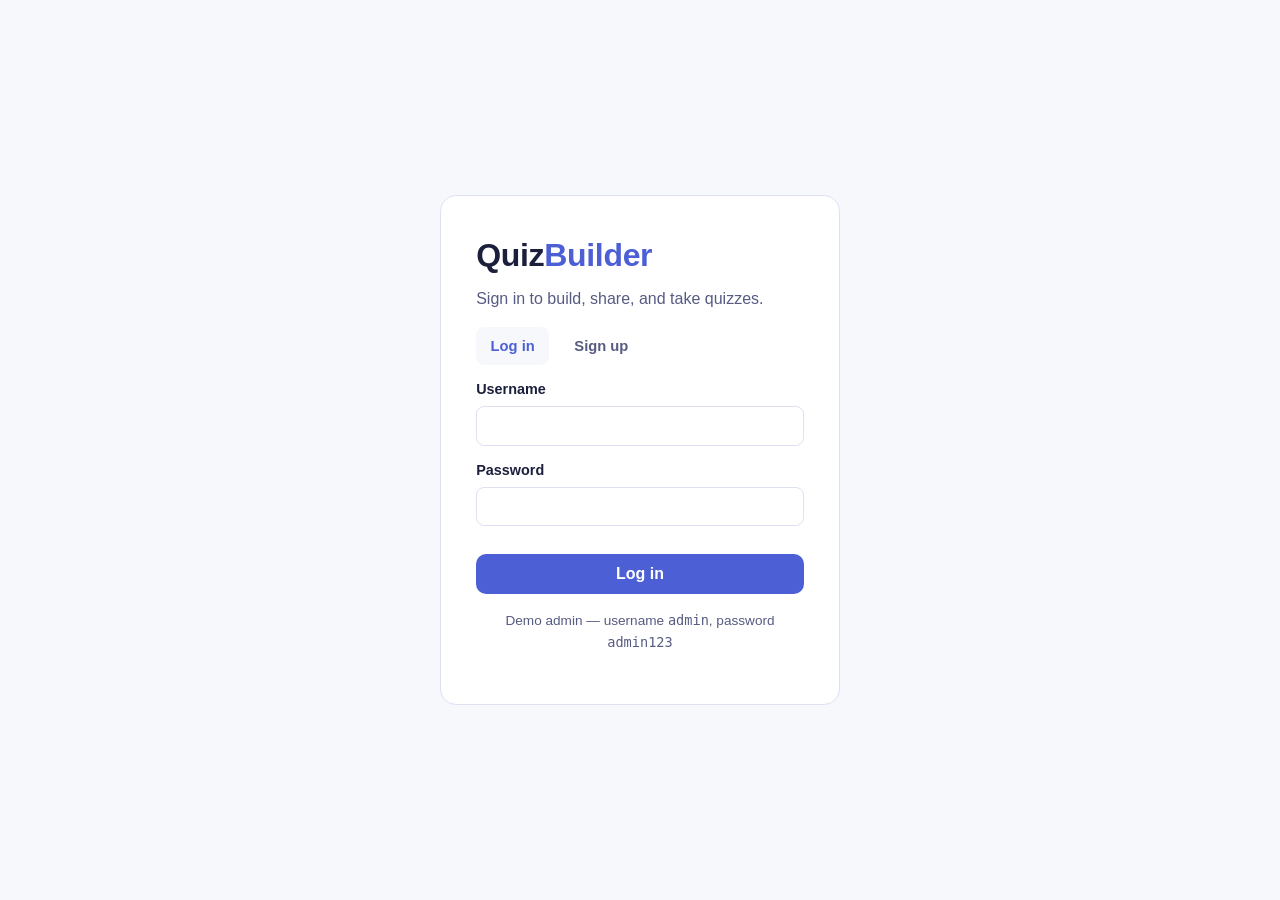
<file: index.html>
<!DOCTYPE html>
<html lang="en">
<head>
<meta charset="UTF-8">
<meta name="viewport" content="width=device-width, initial-scale=1">
<title>QuizBuilder — Sign in</title>
<link rel="stylesheet" href="css/style.css">
</head>
<body>

<div class="center-shell">
  <div class="auth-card">
    <h1>Quiz<span style="color:var(--primary)">Builder</span></h1>
    <p id="tagline">Sign in to build, share, and take quizzes.</p>

    <div class="tab-link active" id="tab-login" style="display:inline-block;margin-right:0.4rem;background:var(--paper)">Log in</div>
    <div class="tab-link" id="tab-signup" style="display:inline-block">Sign up</div>

    <!-- ===== Log in form ===== -->
    <form id="login-form">
      <label for="login-username">Username</label>
      <input type="text" id="login-username" autocomplete="username" required>

      <label for="login-password">Password</label>
      <input type="password" id="login-password" autocomplete="current-password" required>

      <div class="field-error" id="login-error"></div>

      <button type="submit" class="btn block" style="margin-top:1.4rem">Log in</button>
      <p class="helper" style="text-align:center;margin-top:1rem">Demo admin — username <code>admin</code>, password <code>admin123</code></p>
    </form>

    <!-- ===== Sign up form ===== -->
    <form id="signup-form" style="display:none">
      <label for="signup-name">Full name</label>
      <input type="text" id="signup-name" required>

      <label for="signup-username">Choose a username</label>
      <input type="text" id="signup-username" autocomplete="username" required>

      <label for="signup-password">Choose a password</label>
      <input type="password" id="signup-password" autocomplete="new-password" required minlength="4">

      <div class="field-error" id="signup-error"></div>

      <button type="submit" class="btn block" style="margin-top:1.4rem">Create account</button>
      <p class="helper" style="text-align:center;margin-top:1rem">New accounts join as quiz takers.</p>
    </form>
  </div>
</div>

<div class="toast" id="toast"></div>

<script src="js/data.js"></script>
<script src="js/auth.js"></script>
</body>
</html>
</file>
<file: css/style.css>
/* ===== Tokens ===== */
:root {
  --ink: #1B1F3B;
  --ink-soft: #565B82;
  --paper: #F7F8FC;
  --paper-raised: #FFFFFF;
  --line: #DDE1F2;
  --primary: #4C5FD5;
  --primary-dark: #3A48AC;
  --good: #2E9E6D;
  --good-bg: #E6F5EE;
  --bad: #D64550;
  --bad-bg: #FBE9EA;
  --amber: #F5A623;
  --amber-bg: #FFF3DE;

  --font-display: 'Avenir Next', 'Segoe UI', ui-rounded, -apple-system, BlinkMacSystemFont, sans-serif;
  --font-body: -apple-system, BlinkMacSystemFont, 'Segoe UI', Roboto, sans-serif;
  --font-mono: 'SF Mono', 'Cascadia Code', Consolas, monospace;

  --radius: 10px;
  --gap: 1.25rem;
}

* { box-sizing: border-box; }

html, body {
  margin: 0;
  min-height: 100%;
  background: var(--paper);
  color: var(--ink);
  font-family: var(--font-body);
  font-size: 16px;
  line-height: 1.5;
}

h1, h2, h3 {
  font-family: var(--font-display);
  margin: 0 0 0.5rem;
  letter-spacing: -0.01em;
}

h1 { font-size: 2rem; font-weight: 800; }
h2 { font-size: 1.4rem; font-weight: 700; }
h3 { font-size: 1.05rem; font-weight: 700; }

p { color: var(--ink-soft); margin: 0 0 1rem; }

a { color: var(--primary); }

button, input, select, textarea {
  font-family: inherit;
  font-size: 1rem;
}

/* ===== Buttons ===== */
.btn {
  display: inline-flex;
  align-items: center;
  justify-content: center;
  gap: 0.4rem;
  padding: 0.65rem 1.2rem;
  border-radius: var(--radius);
  border: 1px solid transparent;
  background: var(--primary);
  color: #fff;
  font-weight: 600;
  cursor: pointer;
  transition: transform 0.08s ease, background 0.15s ease;
}
.btn:hover { background: var(--primary-dark); }
.btn:active { transform: translateY(1px); }
.btn.secondary {
  background: transparent;
  border-color: var(--line);
  color: var(--ink);
}
.btn.secondary:hover { border-color: var(--primary); color: var(--primary); background: transparent; }
.btn.danger { background: var(--bad); }
.btn.danger:hover { background: #b93540; }
.btn.block { width: 100%; }
.btn:disabled { opacity: 0.5; cursor: not-allowed; }

/* ===== Forms ===== */
label {
  display: block;
  font-weight: 600;
  font-size: 0.9rem;
  margin: 0.9rem 0 0.35rem;
}
input[type=text], input[type=password], input[type=number], textarea, select {
  width: 100%;
  padding: 0.6rem 0.7rem;
  border: 1px solid var(--line);
  border-radius: 8px;
  background: var(--paper-raised);
  color: var(--ink);
}
input:focus, textarea:focus, select:focus, button:focus-visible, .btn:focus-visible {
  outline: 2px solid var(--primary);
  outline-offset: 2px;
}
textarea { resize: vertical; min-height: 70px; }
.field-error { color: var(--bad); font-size: 0.85rem; margin-top: 0.3rem; }
.helper { color: var(--ink-soft); font-size: 0.85rem; margin-top: 0.3rem; }

/* ===== Layout shells ===== */
.center-shell {
  min-height: 100vh;
  display: flex;
  align-items: center;
  justify-content: center;
  padding: 2rem 1rem;
}

.auth-card {
  background: var(--paper-raised);
  border: 1px solid var(--line);
  border-radius: 16px;
  padding: 2.2rem;
  width: 100%;
  max-width: 400px;
}

.app-shell {
  display: grid;
  grid-template-rows: auto 1fr;
  min-height: 100vh;
}

.topbar {
  display: flex;
  align-items: center;
  justify-content: space-between;
  padding: 1rem 1.75rem;
  border-bottom: 1px solid var(--line);
  background: var(--paper-raised);
  flex-wrap: wrap;
  gap: 0.75rem;
}

.topbar .brand {
  font-family: var(--font-display);
  font-weight: 800;
  font-size: 1.2rem;
  color: var(--ink);
  text-decoration: none;
}
.topbar .brand span { color: var(--primary); }

.topbar nav {
  display: flex;
  gap: 0.4rem;
  flex-wrap: wrap;
}

.tab-link {
  padding: 0.5rem 0.9rem;
  border-radius: 8px;
  color: var(--ink-soft);
  text-decoration: none;
  font-weight: 600;
  font-size: 0.92rem;
  cursor: pointer;
  border: none;
  background: transparent;
}
.tab-link.active { background: var(--paper); color: var(--primary); }
.tab-link:hover { color: var(--primary); }

.who {
  display: flex;
  align-items: center;
  gap: 0.75rem;
  font-size: 0.9rem;
  color: var(--ink-soft);
}

.main {
  padding: 2rem 1.75rem 3rem;
  max-width: 1100px;
  width: 100%;
  margin: 0 auto;
}

.view { display: none; }
.view.active { display: block; }

/* ===== Grid pieces ===== */
.grid-2 {
  display: grid;
  grid-template-columns: 1fr;
  gap: var(--gap);
}
@media (min-width: 720px) {
  .grid-2 { grid-template-columns: 1fr 1fr; }
}

.card-grid {
  display: grid;
  grid-template-columns: repeat(auto-fill, minmax(260px, 1fr));
  gap: var(--gap);
}

.stat-row {
  display: flex;
  flex-wrap: wrap;
  gap: var(--gap);
  margin-bottom: var(--gap);
}
.stat {
  background: var(--paper-raised);
  border: 1px solid var(--line);
  border-radius: var(--radius);
  padding: 1rem 1.25rem;
  flex: 1 1 150px;
}
.stat .num { font-family: var(--font-mono); font-size: 1.7rem; font-weight: 700; }
.stat .label { color: var(--ink-soft); font-size: 0.85rem; }

/* quiz list item: flat, bordered, color-coded left edge instead of a shadowed card */
.quiz-item {
  background: var(--paper-raised);
  border: 1px solid var(--line);
  border-left: 5px solid var(--primary);
  border-radius: 8px;
  padding: 1rem 1.25rem;
  display: flex;
  flex-direction: column;
  gap: 0.5rem;
}
.quiz-item.diff-easy { border-left-color: var(--good); }
.quiz-item.diff-medium { border-left-color: var(--amber); }
.quiz-item.diff-hard { border-left-color: var(--bad); }

.quiz-item .row {
  display: flex;
  justify-content: space-between;
  align-items: flex-start;
  gap: 0.75rem;
}
.quiz-item .meta {
  font-size: 0.8rem;
  color: var(--ink-soft);
  display: flex;
  gap: 0.6rem;
  flex-wrap: wrap;
}
.pill {
  display: inline-block;
  padding: 0.15rem 0.55rem;
  border-radius: 100px;
  background: var(--paper);
  border: 1px solid var(--line);
  font-size: 0.75rem;
  font-weight: 600;
}
.quiz-item .actions { display: flex; gap: 0.5rem; flex-wrap: wrap; }

.empty-state {
  border: 1px dashed var(--line);
  border-radius: var(--radius);
  padding: 2.5rem 1.5rem;
  text-align: center;
  color: var(--ink-soft);
}

/* ===== Question builder rows ===== */
.q-block {
  border: 1px solid var(--line);
  border-radius: var(--radius);
  padding: 1.1rem 1.25rem;
  margin-bottom: 1rem;
  background: var(--paper-raised);
}
.q-block .row {
  display: flex;
  justify-content: space-between;
  align-items: center;
  gap: 0.75rem;
}
.option-row {
  display: flex;
  align-items: center;
  gap: 0.6rem;
  margin-top: 0.5rem;
}
.option-row input[type=text] { flex: 1; }

/* ===== Focus mode: quiz-taking screen ===== */
.focus-shell {
  min-height: 100vh;
  display: flex;
  flex-direction: column;
  align-items: center;
  background: var(--paper);
}
.progress-track {
  width: 100%;
  height: 6px;
  background: var(--line);
}
.progress-fill {
  height: 100%;
  background: var(--primary);
  transition: width 0.25s ease;
}
.focus-inner {
  width: 100%;
  max-width: 640px;
  padding: 3rem 1.25rem;
  text-align: center;
}
.focus-inner .q-count {
  color: var(--ink-soft);
  font-family: var(--font-mono);
  font-size: 0.95rem;
  margin-bottom: 0.75rem;
}
.focus-inner h2 { font-size: 1.6rem; margin-bottom: 2rem; }

.option-btn {
  display: block;
  width: 100%;
  text-align: left;
  padding: 0.9rem 1.1rem;
  margin-bottom: 0.7rem;
  border: 1.5px solid var(--line);
  border-radius: 10px;
  background: var(--paper-raised);
  font-size: 1rem;
  font-weight: 600;
  color: var(--ink);
  cursor: pointer;
}
.option-btn:hover { border-color: var(--primary); }
.option-btn.selected { border-color: var(--primary); background: #EEF0FD; }
.option-btn.correct { border-color: var(--good); background: var(--good-bg); }
.option-btn.incorrect { border-color: var(--bad); background: var(--bad-bg); }

.focus-inner textarea { text-align: left; }

.focus-nav {
  display: flex;
  justify-content: space-between;
  margin-top: 2rem;
}

/* ===== Score screen ===== */
.score-ring {
  font-family: var(--font-mono);
  font-size: 3rem;
  font-weight: 700;
  color: var(--primary);
}

table.leaderboard {
  width: 100%;
  border-collapse: collapse;
  margin-top: 1rem;
}
table.leaderboard th, table.leaderboard td {
  text-align: left;
  padding: 0.55rem 0.6rem;
  border-bottom: 1px solid var(--line);
  font-size: 0.92rem;
}
table.leaderboard th { color: var(--ink-soft); font-weight: 600; font-size: 0.8rem; }

.toast {
  position: fixed;
  bottom: 1.5rem;
  left: 50%;
  transform: translateX(-50%);
  background: var(--ink);
  color: #fff;
  padding: 0.7rem 1.2rem;
  border-radius: 8px;
  font-size: 0.9rem;
  opacity: 0;
  pointer-events: none;
  transition: opacity 0.2s ease;
  z-index: 50;
}
.toast.show { opacity: 1; }

@media (prefers-reduced-motion: reduce) {
  * { transition: none !important; }
}
</file>
